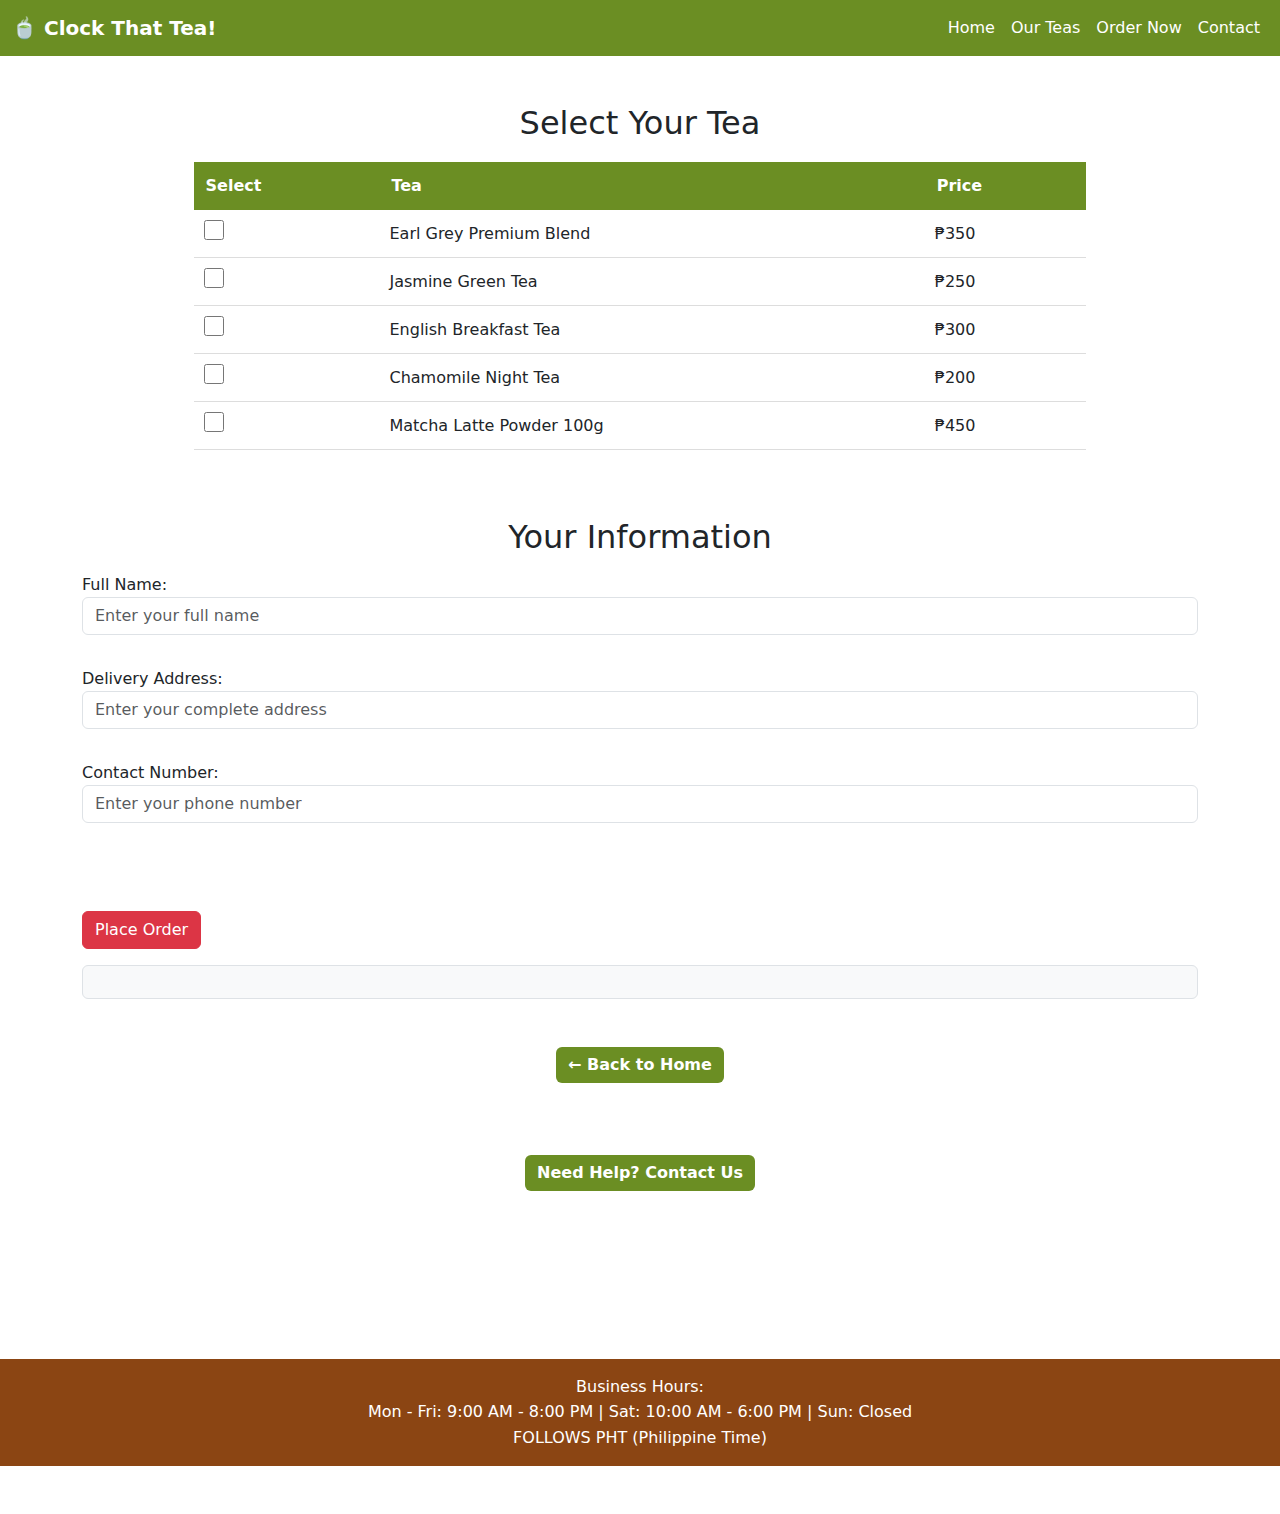
<file: index3.html>
<!DOCTYPE html>
<html lang="en">
<head>
    <meta charset="UTF-8">
    <!-- PyScript CDN -->
    <link rel="stylesheet" href="https://pyscript.net/releases/2024.1.1/core.css">
    <script type="module" src="https://pyscript.net/releases/2024.1.1/core.js"></script>
    <!-- Google Fonts -->
    <link rel="preconnect" href="https://fonts.googleapis.com">
    <link rel="preconnect" href="https://fonts.gstatic.com" crossorigin>
    <link href="https://fonts.googleapis.com/css2?family=Poppins:wght@100;200;300;400;500;600;700;800;900&display=swap" rel="stylesheet">
    <!-- Bootstrap CSS -->
    <link href="https://cdn.jsdelivr.net/npm/bootstrap@5.3.7/dist/css/bootstrap.min.css" rel="stylesheet">
    <!-- Custom CSS -->
    <link rel="stylesheet" href="style.css">
    <meta name="viewport" content="width=device-width, initial-scale=1.0">
    <title>Order Form</title>

     <link href="https://cdn.jsdelivr.net/npm/bootstrap@5.3.3/dist/css/bootstrap.min.css" rel="stylesheet">
</head>
<body>
    <!-- Link to Python file that handles order processing -->
    <script type="py" src="main.py"></script>

    <!-- NAVIGATION BAR -->
    <nav class="navbar navbar-expand-lg" style="background-color: #6B8E23">
        <div class="container-fluid">
          <a class="navbar-brand" href="index.html" style="color: white; font-weight: 600;">🍵 Clock That Tea!</a>
          <div class="collapse navbar-collapse" id="navbarNav">
            <ul class="navbar-nav ms-auto">
              <li class="nav-item">
                <a class="nav-link" href="index.html" style="color: white; font-weight: 500;">Home</a>
              </li>   
              <li class="nav-item">
                <a class="nav-link" href="index2.html" style="color: white; font-weight: 500;">Our Teas</a>
              </li>
              <li class="nav-item">
                <a class="nav-link active" aria-current="page" href="index3.html" style="color: white; font-weight: 500;">Order Now</a>
              </li>
              <li class="nav-item">
                <a class="nav-link" href="index4.html" style="color: white; font-weight: 500;">Contact</a>
              </li>
            </ul>
          </div>
        </div>
    </nav>

    <br><br>

    <div class="container">
        <h2>Select Your Tea</h2>

        <!-- PRODUCT SELECTION FORM -->
        <!-- Customer checks boxes for teas they want to order -->
        <form class="product-form">
          <table>
            <thead>
              <tr>
                <th>Select</th>
                <th>Tea</th>
                <th>Price</th>
              </tr>
            </thead>
            <tbody>
              <!-- Each checkbox has id, name, and value (price) -->
              <tr>
                <td><input type="checkbox" id="tea1" name="tea" value="350"></td>
                <td><label for="tea1">Earl Grey Premium Blend</label></td>
                <td>₱350</td>
              </tr>
              <tr>
                <td><input type="checkbox" id="tea2" name="tea" value="250"></td>
                <td><label for="tea2">Jasmine Green Tea</label></td>
                <td>₱250</td>
              </tr>
              <tr>
                <td><input type="checkbox" id="tea3" name="tea" value="300"></td>
                <td><label for="tea3">English Breakfast Tea</label></td>
                <td>₱300</td>
              </tr>
              <tr>
                <td><input type="checkbox" id="tea4" name="tea" value="200"></td>
                <td><label for="tea4">Chamomile Night Tea</label></td>
                <td>₱200</td>
              </tr>
              <tr>
                <td><input type="checkbox" id="tea5" name="tea" value="450"></td>
                <td><label for="tea5">Matcha Latte Powder 100g</label></td>
                <td>₱450</td>
              </tr>
            </tbody>
          </table>
        </form>

        <br><br>

        <!-- CUSTOMER INFORMATION FORM -->
        <h2>Your Information</h2>

        <form>
          <!-- Name input -->
          <label for="customerName" class="mt-2">Full Name:</label> 
          <input type="text" id="customerName" class="form-control" placeholder="Enter your full name"><br>

          <!-- Address input -->
          <label for="customerAddress" class="mt-2">Delivery Address:</label>
          <input type="text" id="customerAddress" class="form-control" placeholder="Enter your complete address"><br>

          <!-- Phone number input -->
          <label for="customerPhone" class="mt-2">Contact Number:</label>
          <input type="number" id="customerPhone" class="form-control" placeholder="Enter your phone number"><br>
        </form>

        <br><br>

        <!-- SUBMIT ORDER BUTTON -->
        <!-- py-click="process_order" tells Python to run the process_order function when clicked -->
        <button id="submitOrder" class="btn btn-danger mt-3" py-click="process_order">Place Order</button> 
        
        <!-- OUTPUT AREA - Where order summary will appear -->
        <div id="orderOutput" class="border rounded p-3 mt-3 bg-light"></div>
    </div>

    <br><br>

    <!-- NAVIGATION BUTTONS -->
    <div class="container text-center">
        <a href="index.html" class="btn btn-primary" style="background-color: #6B8E23; border: none; font-weight: 600;">
        ← Back to Home</a>
    </div>

    <br><br><br>

    <div class="container text-center">
        <a href="index4.html" class="btn btn-primary" style="background-color: #6B8E23; border: none; font-weight: 600;">
        Need Help? Contact Us</a>
    </div>

    <br><br><br><br><br><br><br>

    <!-- BUSINESS HOURS -->
    <div class="business-hours-bar">
        Business Hours: <br>
        Mon - Fri: 9:00 AM - 8:00 PM | Sat: 10:00 AM - 6:00 PM | Sun: Closed<br>
        FOLLOWS PHT (Philippine Time)
    </div>

    <br><br>

    

</body>
</html>
</file>
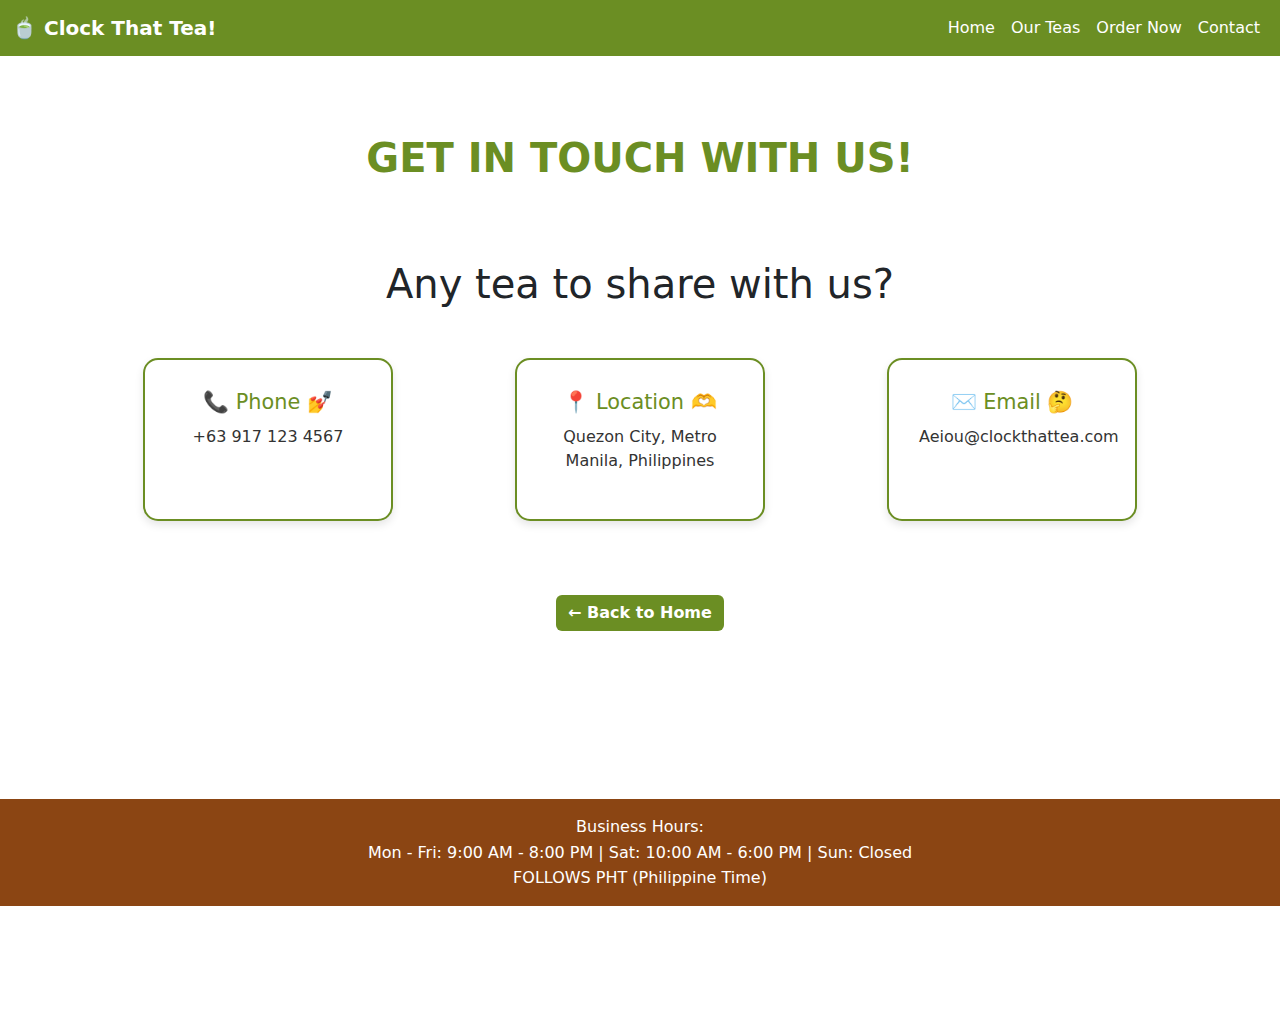
<file: index4.html>
<!DOCTYPE html>
<html lang="en">
<head>
    <meta charset="UTF-8">
    <!-- PyScript CDN -->
    <link rel="stylesheet" href="https://pyscript.net/releases/2024.1.1/core.css">
    <script type="module" src="https://pyscript.net/releases/2024.1.1/core.js"></script>
    <!-- Google Fonts -->
    <link rel="preconnect" href="https://fonts.googleapis.com">
    <link rel="preconnect" href="https://fonts.gstatic.com" crossorigin>
    <link href="https://fonts.googleapis.com/css2?family=Poppins:wght@100;200;300;400;500;600;700;800;900&display=swap" rel="stylesheet">
    <!-- Bootstrap CSS -->
    <link href="https://cdn.jsdelivr.net/npm/bootstrap@5.3.7/dist/css/bootstrap.min.css" rel="stylesheet">
    <!-- Custom CSS -->
    <link rel="stylesheet" href="style.css">
    <meta name="viewport" content="width=device-width, initial-scale=1.0">
    <title>Contact Us</title> 
     <link href="https://cdn.jsdelivr.net/npm/bootstrap@5.3.3/dist/css/bootstrap.min.css" rel="stylesheet">
</head>
<body>
    <script type="py" src="main.py"></script>

    <!-- NAVIGATION BAR -->
    <nav class="navbar navbar-expand-lg" style="background-color: #6B8E23">
        <div class="container-fluid">
          <a class="navbar-brand" href="index.html" style="color: white; font-weight: 600;">🍵 Clock That Tea!</a>
          <div class="collapse navbar-collapse" id="navbarNav">
            <ul class="navbar-nav ms-auto">
              <li class="nav-item">
                <a class="nav-link" href="index.html" style="color: white; font-weight: 500;">Home</a>
              </li>   
              <li class="nav-item">
                <a class="nav-link" href="index2.html" style="color: white; font-weight: 500;">Our Teas</a>
              </li>
              <li class="nav-item">
                <a class="nav-link" href="index3.html" style="color: white; font-weight: 500;">Order Now</a>
              </li>
              <li class="nav-item">
                <a class="nav-link active" aria-current="page" href="index4.html" style="color: white; font-weight: 500;">Contact</a>
              </li>
            </ul>
          </div>
        </div>
    </nav>

    <br><br>

    <!-- PAGE TITLE -->
    <h1 class="contact-title">GET IN TOUCH WITH US!</h1>

    <br><br> 

    <h1>Any tea to share with us?</h1>

    <!-- CONTACT INFORMATION CARDS -->
    <div class="container contact-container">
        <!-- Phone Card -->
        <div class="contact-card">
            <h3>📞 Phone 💅</h3>
            <p>+63 917 123 4567</p>
        </div>
        <!-- Location Card -->
        <div class="contact-card">
            <h3>📍 Location 🫶</h3>
            <p>Quezon City, Metro Manila, Philippines</p>
        </div>
        <!-- Email Card -->
        <div class="contact-card">
            <h3>✉️ Email 🤔</h3>
            <p>Aeiou@clockthattea.com</p>
        </div>
    </div>

    <br>

    <!-- BACK TO HOME BUTTON -->
    <div class="container text-center">
        <a href="index.html" class="btn btn-primary" style="background-color: #6B8E23; border: none; font-weight: 600;">
        ← Back to Home</a>
    </div>

    <br><br><br><br><br><br><br>

    <!-- BUSINESS HOURS -->
    <div class="business-hours-bar">
        Business Hours: <br>
        Mon - Fri: 9:00 AM - 8:00 PM | Sat: 10:00 AM - 6:00 PM | Sun: Closed<br>
        FOLLOWS PHT (Philippine Time)
    </div>

    <br><br><br><br><br>

  

</body>
</html>
</file>
<file: style.css>
/* General body styling */
body {
    font-family: 'Poppins', sans-serif;
    background-color: #FFF8DC;
    margin: 0;
    padding: 0;
}

/* Main headings on homepage */
h1 {
    text-align: center;
    color: #6B8E23;
    font-size: 3em;
    font-weight: 700;
}

h2 {
    text-align: center;
    color: #8B4513;
    font-size: 1.5em;
    font-weight: 400;
}

/* Container for centered content */
.container1 {
    text-align: center;
    margin: 30px 0;
}

.container1 h1 {
    color: #6B8E23;
    font-size: 2.5em;
}

/* Product table styling */
.product-table {
    width: 80%;
    margin: 20px auto;
    border-collapse: collapse;
    background-color: white;
    box-shadow: 0 2px 10px rgba(0,0,0,0.1);
}

.product-table th {
    background-color: #6B8E23;
    color: white;
    padding: 15px;
    text-align: left;
    font-weight: 600;
}

.product-table td {
    padding: 12px 15px;
    border-bottom: 1px solid #ddd;
}

.product-table tbody tr:hover {
    background-color: #f5f5f5;
}

/* Form styling on order page */
.product-form table {
    width: 80%;
    margin: 20px auto;
    border-collapse: collapse;
    background-color: white;
}

.product-form th {
    background-color: #6B8E23;
    color: white;
    padding: 12px;
    text-align: left;
}

.product-form td {
    padding: 10px;
    border-bottom: 1px solid #ddd;
}

.product-form input[type="checkbox"] {
    width: 20px;
    height: 20px;
    cursor: pointer;
}

/* Business hours bar at bottom */
.business-hours-bar {
    background-color: #8B4513;
    color: white;
    text-align: center;
    padding: 15px;
    font-weight: 500;
    line-height: 1.6;
}

/* Footer styling */
footer {
    background-color: #6B8E23;
    color: white;
    text-align: center;
    padding: 20px;
    margin-top: 20px;
}

footer a {
    color: #FFD700;
    text-decoration: none;
    font-weight: 600;
}

footer a:hover {
    text-decoration: underline;
}

/* Contact page title */
.contact-title {
    text-align: center;
    color: #6B8E23;
    font-size: 2.5em;
    font-weight: 700;
    margin: 30px 0;
}

/* Contact cards container */
.contact-container {
    display: flex;
    justify-content: space-around;
    flex-wrap: wrap;
    margin: 40px auto;
    max-width: 1000px;
}

/* Individual contact card */
.contact-card {
    background-color: white;
    border: 2px solid #6B8E23;
    border-radius: 15px;
    padding: 30px;
    text-align: center;
    width: 250px;
    margin: 10px;
    box-shadow: 0 4px 8px rgba(0,0,0,0.1);
}

.contact-card h3 {
    color: #6B8E23;
    font-size: 1.3em;
    margin-bottom: 10px;
}

.contact-card p {
    color: #333;
    font-size: 1em;
    line-height: 1.5;
}
</file>
